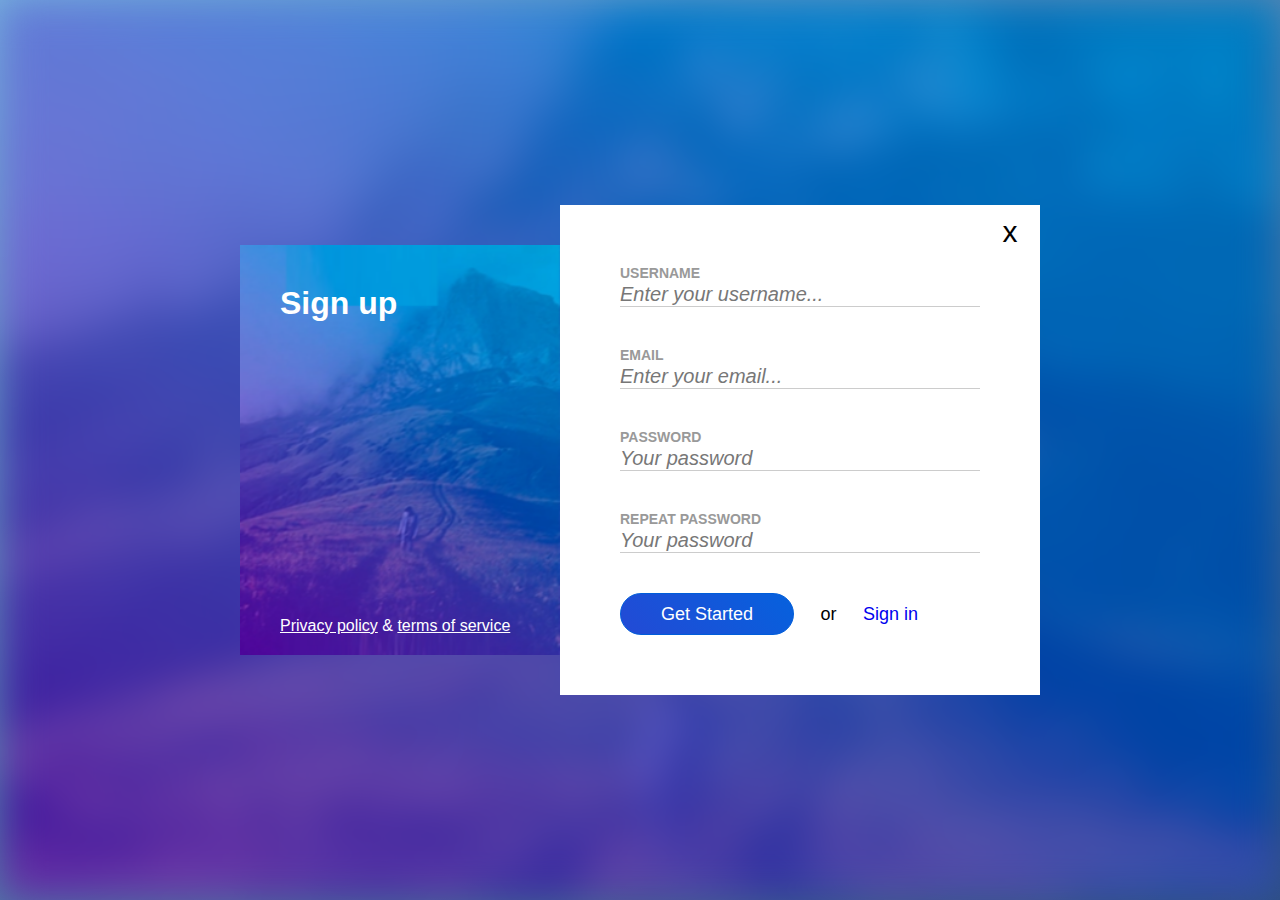
<file: index.html>
<!DOCTYPE html>
<html lang="en">

<head>
    <meta charset="UTF-8">
    <meta http-equiv="X-UA-Compatible" content="IE=edge">
    <meta name="viewport" content="width=device-width, initial-scale=1.0">
    <title>Sign up</title>
    <link rel="stylesheet" href="./css/main.css">
    <link rel="stylesheet" href="./css/form.css">
    <link rel="shortcut icon" href="./img/Favicon.png" type="image/png">
</head>

<body>
    <div class="background"></div>
    <main class="container">
        <div class="left-column">
            <h1 class="main-title">Sign up</h1>
            <div class="bottom-links">
                <a class="link" href="#">Privacy policy</a>
                <span class="symbol">&</span>
                <a class="link" href="#">terms of service</a>
            </div>
        </div>
        <div class="right-column">
            <div class="close">x</div>
            <form class="form">
                <div class="form-row">
                    <label for="username">Username</label>
                    <input id="username" type="text" placeholder="Enter your username..." required>
                </div>
                <div class="form-row">
                    <label for="email">Email</label>
                    <input id="email" type="email" placeholder="Enter your email..." required>
                </div>
                <div class="form-row">
                    <label for="pass">Password</label>
                    <input id="pass" type="password" placeholder="Your password" required>
                </div>
                <div class="form-row">
                    <label for="re-pass">Repeat password</label>
                    <input id="re-pass" type="password" placeholder="Your password" required>
                </div>
                <div class="form-row">
                    <button type="submit">Get started</button>
                    <span>or</span>
                    <a href="#">Sign in</a>
                </div>
            </form>
        </div>
    </main>
</body>

</html>
</file>
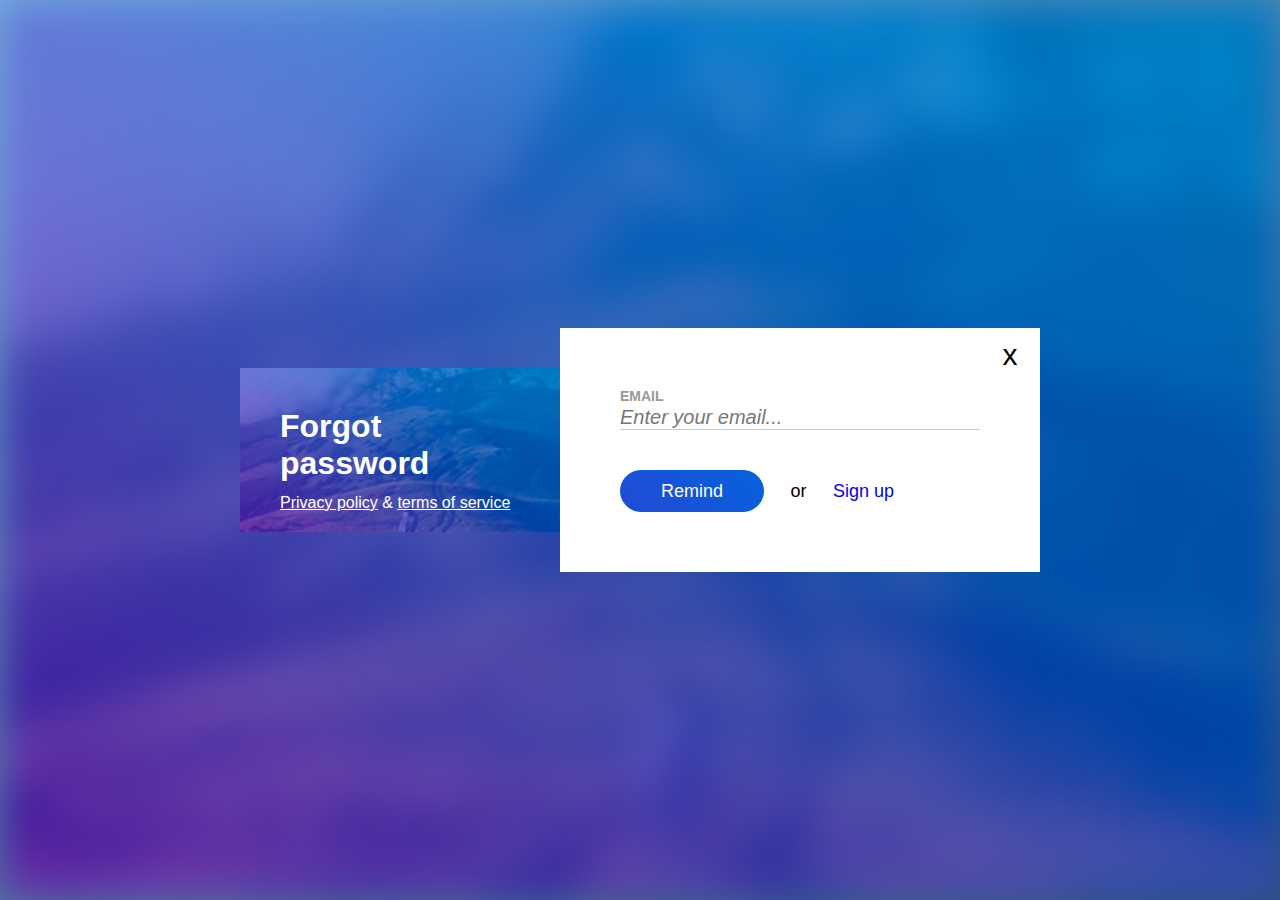
<file: forgot-password/index.html>
<!DOCTYPE html>
<html lang="en">

<head>
    <meta charset="UTF-8">
    <meta http-equiv="X-UA-Compatible" content="IE=edge">
    <meta name="viewport" content="width=device-width, initial-scale=1.0">
    <title>Forgot password</title>
    <link rel="stylesheet" href="../css/main.css">
    <link rel="stylesheet" href="../css/form.css">
    <link rel="shortcut icon" href="../img/Favicon.png" type="image/png">
</head>

<body>
    <div class="background"></div>
    <main class="container">
        <div class="left-column">
            <h1 class="main-title">Forgot password</h1>
            <div class="bottom-links">
                <a class="link" href="#">Privacy policy</a>
                <span class="symbol">&</span>
                <a class="link" href="#">terms of service</a>
            </div>
        </div>
        <div class="right-column">
            <div class="close">x</div>
            <form class="form">
                <div class="form-row">
                    <label for="email">Email</label>
                    <input id="email" type="email" placeholder="Enter your email..." required>
                </div>
                <div class="form-row">
                    <button type="submit">Remind</button>
                    <span>or</span>
                    <a href="../index.html">Sign up</a>
                </div>
            </form>
        </div>
    </main>
</body>

</html>
</file>
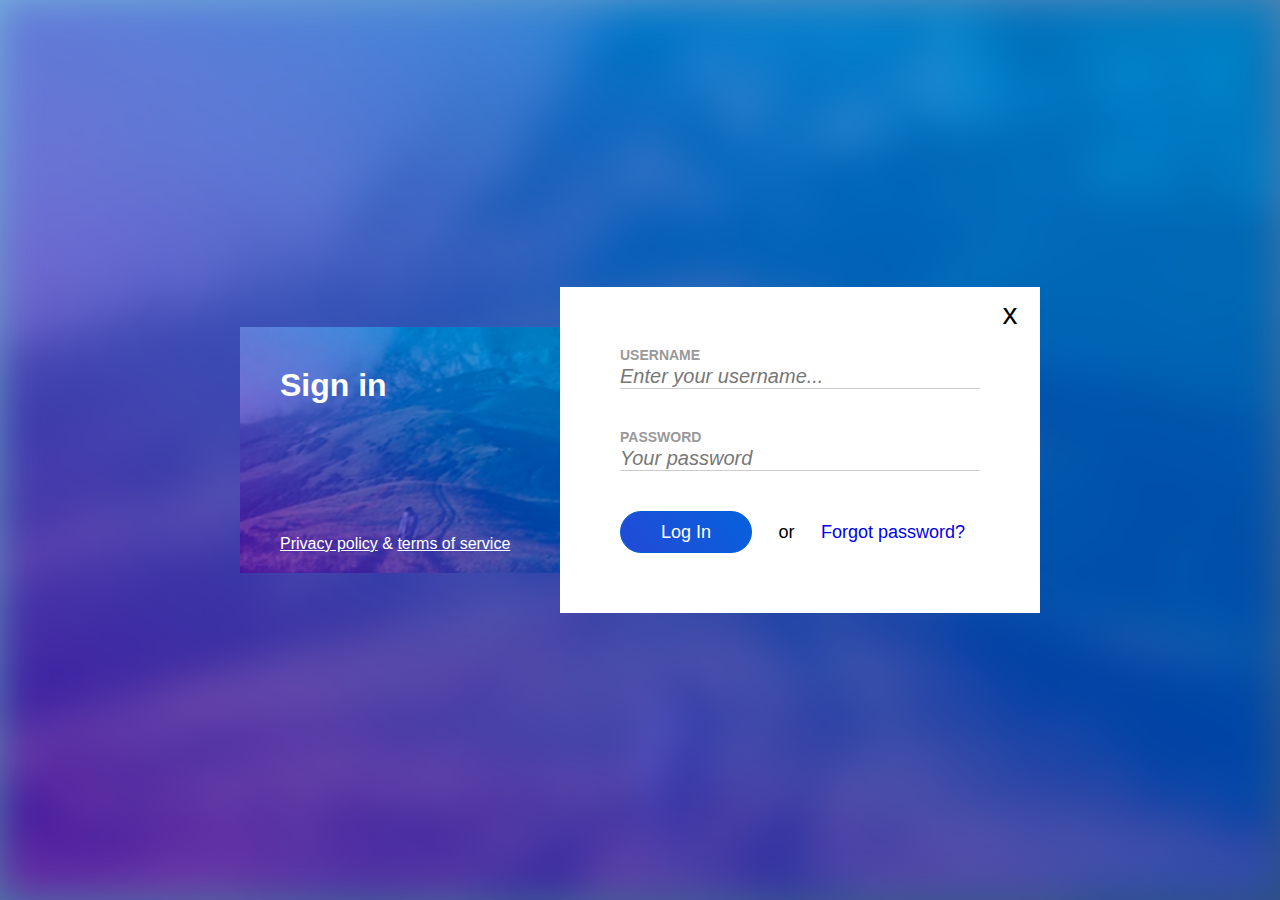
<file: login/index.html>
<!DOCTYPE html>
<html lang="en">

<head>
    <meta charset="UTF-8">
    <meta http-equiv="X-UA-Compatible" content="IE=edge">
    <meta name="viewport" content="width=device-width, initial-scale=1.0">
    <title>Sign up</title>
    <link rel="stylesheet" href="../css/main.css">
    <link rel="stylesheet" href="../css/form.css">
    <link rel="shortcut icon" href="../img/Favicon.png" type="image/png">
</head>

<body>
    <div class="background"></div>
    <main class="container">
        <div class="left-column">
            <h1 class="main-title">Sign in</h1>
            <div class="bottom-links">
                <a class="link" href="#">Privacy policy</a>
                <span class="symbol">&</span>
                <a class="link" href="#">terms of service</a>
            </div>
        </div>
        <div class="right-column">
            <div class="close">x</div>
            <form class="form">
                <div class="form-row">
                    <label for="username">Username</label>
                    <input id="username" type="text" placeholder="Enter your username..." required>
                </div>
                <div class="form-row">
                    <label for="pass">Password</label>
                    <input id="pass" type="password" placeholder="Your password" required>
                </div>
                <div class="form-row">
                    <button type="submit">Log in</button>
                    <span>or</span>
                    <a href="../forgot-password/">Forgot password?</a>
                </div>
            </form>
        </div>
    </main>
</body>

</html>
</file>
<file: css/main.css>
body,
body * {
  margin: 0;
  padding: 0;
  vertical-align: top;
  box-sizing: border-box;
  font-family: 'Gill Sans', 'Gill Sans MT', Calibri, 'Trebuchet MS', sans-serif;
}

body {
  background: #76b1dd;
  background: linear-gradient(151deg, #76b1dd 0%, #2f4f7d 100%);
  position: relative;
}

.background {
  height: 100vh;
  background-image: url(../img/Sign_up_edited.png);
  background-repeat: no-repeat;
  background-size: cover;
  background-position: center;
  filter: blur(20px);
}

.container {
  display: inline-block;
  width: 800px;
  position: absolute;
  top: 50%;
  left: 50%;
  transform: translate(-50%, -50%);
}

.left-column {
  width: 40%;
  padding: 40px;
  background-color: #5c37a8;
  background-image: url(../img/Sign_up_edited.png);
  background-repeat: no-repeat;
  background-size: cover;
  background-position: center;
  position: absolute;
  top: 40px;
  bottom: 40px;
}

.main-title {
  display: inline-block;
  width: 100%;
  color: #fff;
}

.bottom-links {
  display: inline-block;
  color: #fff;
  position: absolute;
  bottom: 20px;
  left: 40px;
  right: 40px;
}

.link {
  color: #fff;
}

.symbol {
}

.right-column {
  width: 60%;
  float: right;
  padding: 60px;
  background-color: #fff;
}

.close {
  display: inline-block;
  width: 60px;
  height: 60px;
  position: absolute;
  top: 0;
  right: 0;
  font-size: 30px;
  text-align: center;
  line-height: 54px;
}

.form-row > span {
  display: inline-block;
  padding: 11px;
  margin-left: 11px;
  line-height: 20px;
  font-size: 18px;
}

.form-row > a {
  display: inline-block;
  padding: 11px;
  line-height: 20px;
  font-size: 18px;
  text-decoration: none;
}
.form-row > a:hover {
  text-decoration: underline;
}
</file>
<file: css/form.css>
.form {
    display: inline-block;
    width: 100%;
  }
  
  .form-row {
    display: inline-block;
    width: 100%;
  }
  .form-row + .form-row {
    margin-top: 40px;
  }
  
  label {
    display: inline-block;
    width: 100%;
    color: #999;
    text-transform: uppercase;
    font-weight: bold;
    font-size: 14px;
  }
  
  input {
    display: inline-block;
    width: 100%;
    font-size: 20px;
    border: none;
    border-bottom: 1px solid #ccc;
  }
  ::placeholder {
    color: #777;
    font-style: italic;
  }
  input:focus {
    outline: 2px solid #005dda;
  }
  
  button {
    padding: 10px 40px;
    font-size: 18px;
    line-height: 20px;
    color: #fff;
    text-transform: capitalize;
    background-color: #005dda;
    background: linear-gradient(49deg, #234ad5 0%, #0661dd 100%);
    border: 1px solid #005dda;
    border-radius: 21px;
  }
  
  button:hover {
    cursor: pointer;
    background-color: #024eb3;
    background: linear-gradient(49deg, #0661dd 0%, #234ad5 100%);
  }
</file>
